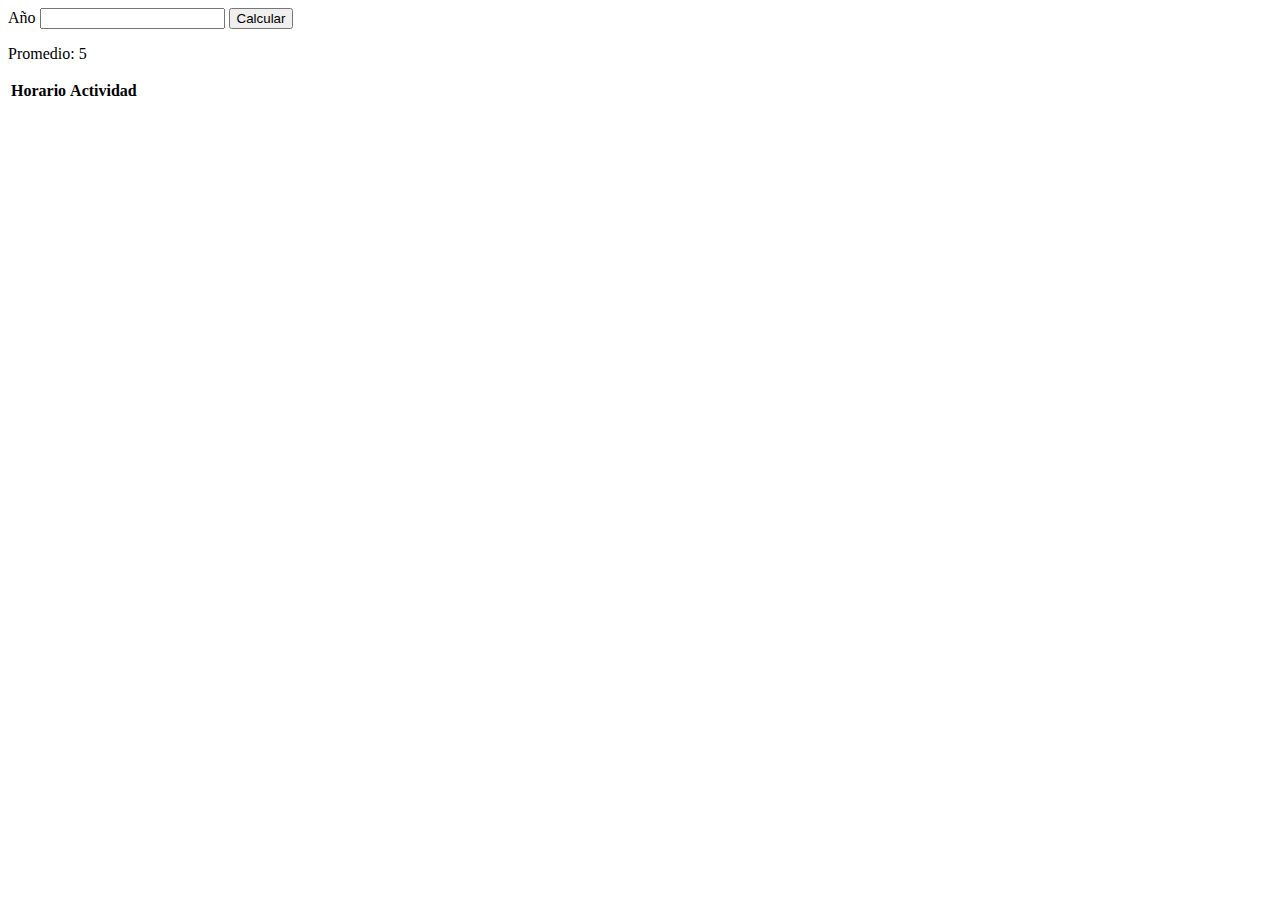
<file: Bisiesto/index.html>
<!DOCTYPE html>
<html lang="en">
<head>
    <meta charset="UTF-8">
    <meta name="viewport" content="width=device-width, initial-scale=1.0">
    <title>Document</title>
</head>
<body>
    <label for="year">Año</label>
    <input type="text" name="year" id="year">
    <button onclick="calcularBisiesto()">Calcular</button>
    <p></p>


    <table>
        <thead>
            <tr>
                <th>Horario</th>
                <th>Actividad</th>
            </tr>
        </thead>
        <tbody>
            <tr>
                <td></td>
                <td></td>
            </tr>
            <tr>
                <td></td>
                <td></td>
            </tr>
            <tr>
                <td></td>
                <td></td>
            </tr>
            <tr>
                <td></td>
                <td></td>
            </tr>
        </tbody>
        
    </table>




    <script src="./script/script.js"></script>
</body>
</html>
</file>
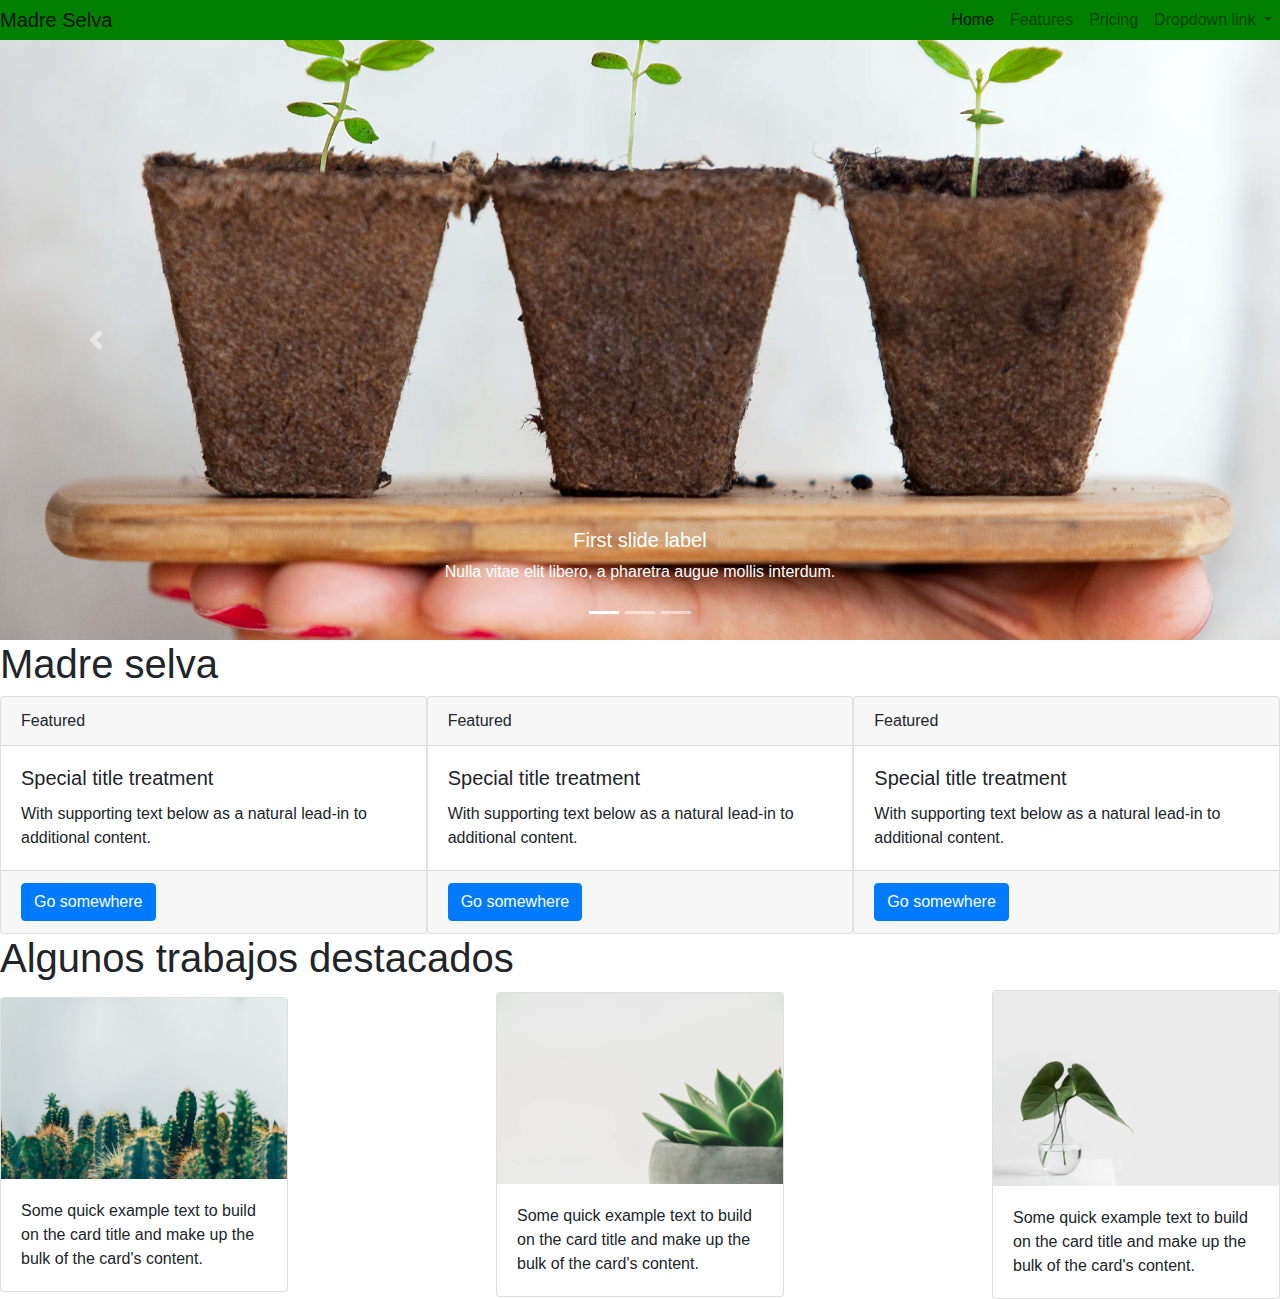
<file: Botanico/index.html>
<!DOCTYPE html>
<html lang="en">
<head>
    <meta charset="UTF-8">
    <meta name="viewport" content="width=device-width, initial-scale=1.0">
    <title>Document</title>
    <link rel="stylesheet" href="https://stackpath.bootstrapcdn.com/bootstrap/4.5.2/css/bootstrap.min.css" integrity="sha384-JcKb8q3iqJ61gNV9KGb8thSsNjpSL0n8PARn9HuZOnIxN0hoP+VmmDGMN5t9UJ0Z" crossorigin="anonymous">
    <link rel="stylesheet" href="./css/style.css">
</head>
<body>
    <div class="conteiner-fluid">
        <nav class="navbar navbar-expand-lg navbar-light bg-light nav-back">
            <a class="navbar-brand navbar-title-color" href="#">Madre Selva</a>
            <button class="navbar-toggler" type="button" data-toggle="collapse" data-target="#navbarNavDropdown" aria-controls="navbarNavDropdown" aria-expanded="false" aria-label="Toggle navigation">
              <span class="navbar-toggler-icon"></span>
            </button>
            <div class="collapse navbar-collapse" id="navbarNavDropdown">
              <ul class="navbar-nav">
                <li class="nav-item active">
                  <a class="nav-link" href="#">Home <span class="sr-only">(current)</span></a>
                </li>
                <li class="nav-item">
                  <a class="nav-link" href="#">Features</a>
                </li>
                <li class="nav-item">
                  <a class="nav-link" href="#">Pricing</a>
                </li>
                <li class="nav-item dropdown">
                  <a class="nav-link dropdown-toggle" href="#" id="navbarDropdownMenuLink" role="button" data-toggle="dropdown" aria-haspopup="true" aria-expanded="false">
                    Dropdown link
                  </a>
                  <div class="dropdown-menu" aria-labelledby="navbarDropdownMenuLink">
                    <a class="dropdown-item" href="#">Action</a>
                    <a class="dropdown-item" href="#">Another action</a>
                    <a class="dropdown-item" href="#">Something else here</a>
                  </div>
                </li>
              </ul>
            </div>
          </nav>
          <!--Carrousel-->
          <div id="carouselExampleCaptions" class="carousel slide" data-ride="carousel">
            <ol class="carousel-indicators">
              <li data-target="#carouselExampleCaptions" data-slide-to="0" class="active"></li>
              <li data-target="#carouselExampleCaptions" data-slide-to="1"></li>
              <li data-target="#carouselExampleCaptions" data-slide-to="2"></li>
            </ol>
            <div class="carousel-inner">
              <div class="carousel-item active">
                <img src="./imagenes/img1.jpg" class="d-block redim-img" alt="...">
                <div class="carousel-caption d-none d-md-block">
                  <h5>First slide label</h5>
                  <p>Nulla vitae elit libero, a pharetra augue mollis interdum.</p>
                </div>
              </div>
              <div class="carousel-item">
                <img src="./imagenes/img2.jpg" class="d-block redim-img" alt="...">
                <div class="carousel-caption d-none d-md-block">
                  <h5>Second slide label</h5>
                  <p>Lorem ipsum dolor sit amet, consectetur adipiscing elit.</p>
                </div>
              </div>
              <div class="carousel-item">
                <img src="./imagenes/img3.jpg" class="d-block redim-img" alt="...">
                <div class="carousel-caption d-none d-md-block">
                  <h5>Third slide label</h5>
                  <p>Praesent commodo cursus magna, vel scelerisque nisl consectetur.</p>
                </div>
              </div>
            </div>
            <a class="carousel-control-prev" href="#carouselExampleCaptions" role="button" data-slide="prev">
              <span class="carousel-control-prev-icon" aria-hidden="true"></span>
              <span class="sr-only">Previous</span>
            </a>
            <a class="carousel-control-next" href="#carouselExampleCaptions" role="button" data-slide="next">
              <span class="carousel-control-next-icon" aria-hidden="true"></span>
              <span class="sr-only">Next</span>
            </a>
          </div>
    </div>

    <h1>Madre selva</h1>
    <div class="card-section">
      <div class="card">
        <div class="card-header">
          Featured
        </div>
        <div class="card-body">
          <h5 class="card-title">Special title treatment</h5>
          <p class="card-text">With supporting text below as a natural lead-in to additional content.</p>
          
        </div>
        <div class="card-footer">
          <a href="#" class="btn btn-primary">Go somewhere</a>

        </div>
      </div>


      <div class="card">
        <div class="card-header">
          Featured
        </div>
        <div class="card-body">
          <h5 class="card-title">Special title treatment</h5>
          <p class="card-text">With supporting text below as a natural lead-in to additional content.</p>
          
        </div>
        <div class="card-footer">
          <a href="#" class="btn btn-primary">Go somewhere</a>

        </div>
      </div>

      <div class="card">
        <div class="card-header">
          Featured
        </div>
        <div class="card-body">
          <h5 class="card-title">Special title treatment</h5>
          <p class="card-text">With supporting text below as a natural lead-in to additional content.</p>
          
        </div>
        <div class="card-footer">
          <a href="#" class="btn btn-primary">Go somewhere</a>

        </div>
      </div>
    </div>

    <h1>Algunos trabajos destacados</h1>
    <div class="card-section">
      <div class="card" style="width: 18rem;">
        <img src="./imagenes/card1.jpg" class="card-img-top" alt="...">
        <div class="card-body">
          <p class="card-text">Some quick example text to build on the card title and make up the bulk of the card's content.</p>
        </div>
      </div>

      <div class="card" style="width: 18rem;">
        <img src="./imagenes/card2.jpg" class="card-img-top" alt="...">
        <div class="card-body">
          <p class="card-text">Some quick example text to build on the card title and make up the bulk of the card's content.</p>
        </div>
      </div>

      <div class="card" style="width: 18rem;">
        <img src="./imagenes/card3.jpg" class="card-img-top" alt="...">
        <div class="card-body">
          <p class="card-text">Some quick example text to build on the card title and make up the bulk of the card's content.</p>
        </div>
      </div>
    </div>



    <script src="https://code.jquery.com/jquery-3.5.1.slim.min.js" integrity="sha384-DfXdz2htPH0lsSSs5nCTpuj/zy4C+OGpamoFVy38MVBnE+IbbVYUew+OrCXaRkfj" crossorigin="anonymous"></script>
    <script src="https://cdn.jsdelivr.net/npm/popper.js@1.16.1/dist/umd/popper.min.js" integrity="sha384-9/reFTGAW83EW2RDu2S0VKaIzap3H66lZH81PoYlFhbGU+6BZp6G7niu735Sk7lN" crossorigin="anonymous"></script>
    <script src="https://stackpath.bootstrapcdn.com/bootstrap/4.5.2/js/bootstrap.min.js" integrity="sha384-B4gt1jrGC7Jh4AgTPSdUtOBvfO8shuf57BaghqFfPlYxofvL8/KUEfYiJOMMV+rV" crossorigin="anonymous"></script>
</body>
</html>
</file>
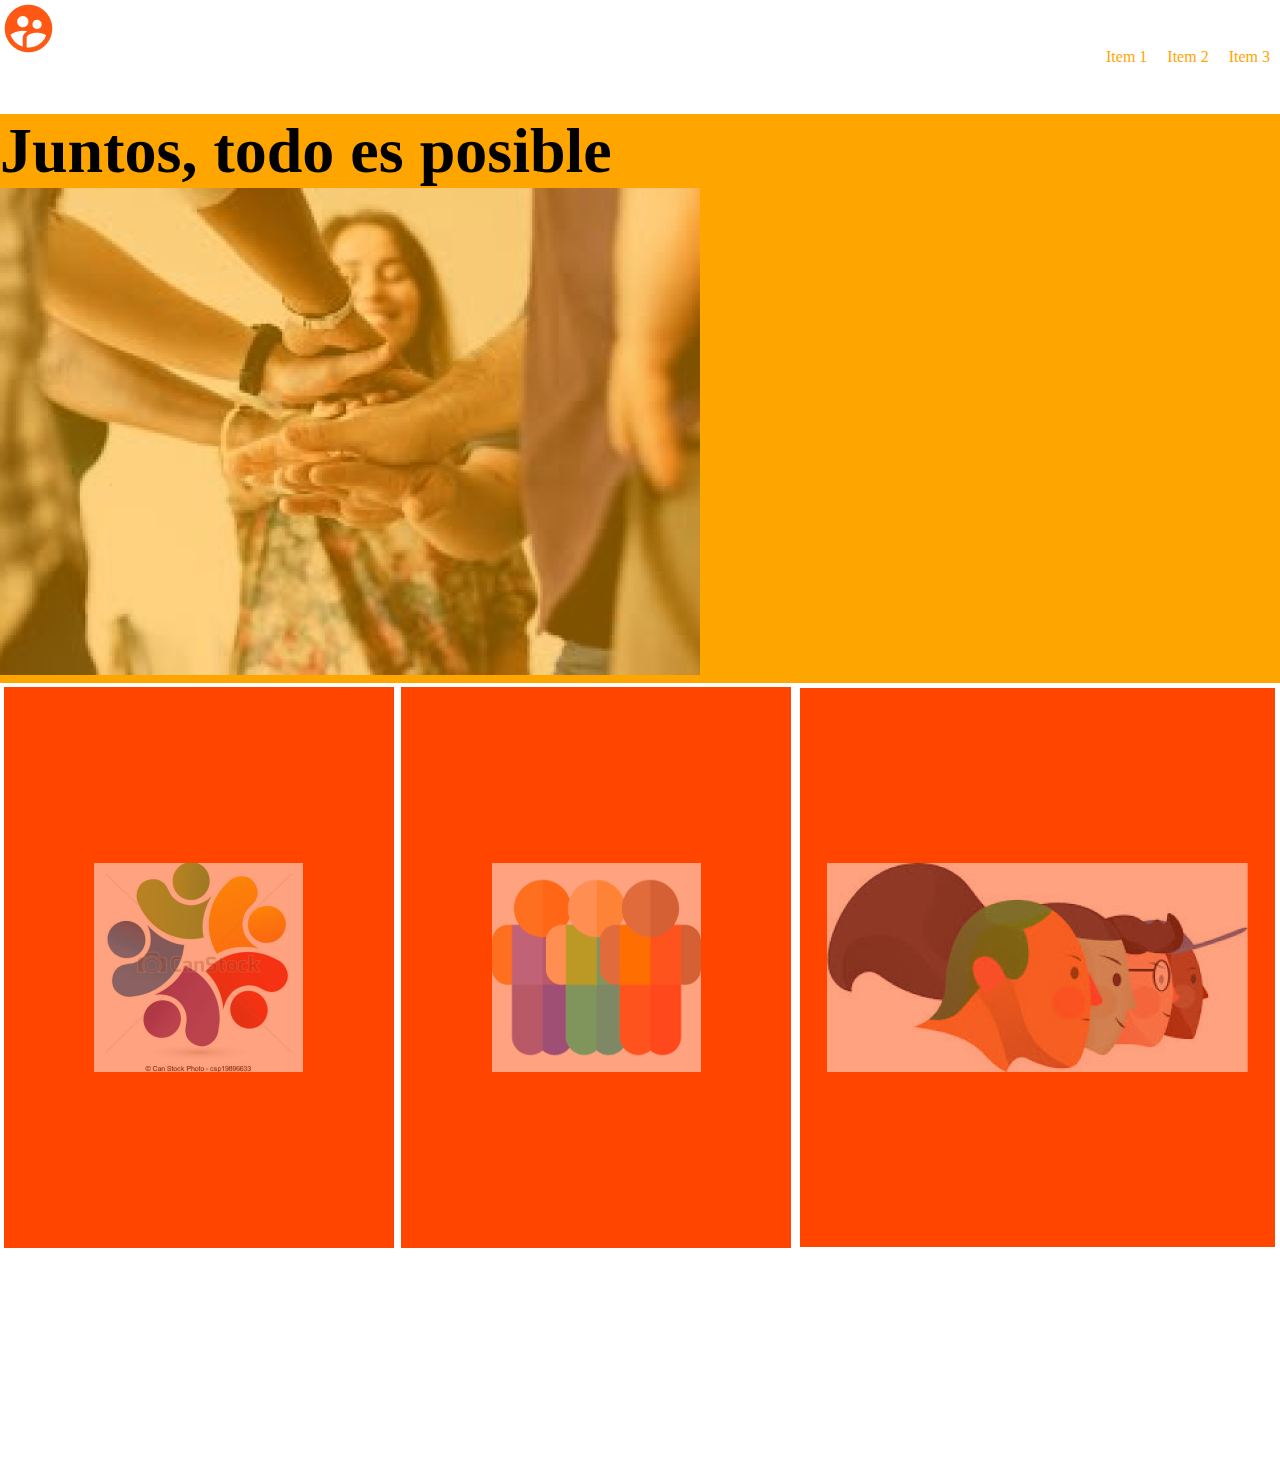
<file: Grid/index.html>
<!DOCTYPE html>
<html lang="en">
<head>
    <meta charset="UTF-8">
    <meta name="viewport" content="width=device-width, initial-scale=1.0">
    <title>Juntos todo es posible</title>
    <link rel="stylesheet" href="./css/estilo.css">
    <link rel="stylesheet" href="https://use.fontawesome.com/releases/v5.8.2/css/all.css"
        integrity="sha384-oS3vJWv+0UjzBfQzYUhtDYW+Pj2yciDJxpsK1OYPAYjqT085Qq/1cq5FLXAZQ7Ay" crossorigin="anonymous">
</head>
<body>
    <div class="container">
            <div class="logo">
                <img src="./imagenes/supervised_user_circle-24px 1.png" alt="">
            </div>
            <menu>
                <ul>
                    <li><a href="#">Item 1</a></li>
                    <li><a href="#">Item 2</a></li>
                    <li><a href="#">Item 3</a></li>
                </ul>
            </menu>
        <main>
            <div class="title">
                <h1>Juntos, todo es posible</h1>
            </div>
            <figure>
                <img src="./imagenes/imgJuntos.png" alt="Gente dandose la mano">
            </figure>
        </main>
            <article class="art1">
                <img src="./imagenes/image 2.png" alt="...">
            </article>
            <article class="art2">
                <img src="./imagenes/image 3.png" alt="...">
            </article>
            <article class="art3">
                <img src="./imagenes/image 4.png" alt="...">
            </article>
            <div class="social">
                
                <i class="fab fa-instagram"></i>
                <i class="fab fa-facebook"></i>
                <i class="fab fa-twitter"></i>
                
            </div>
    </div>
</body>
</html>
</file>
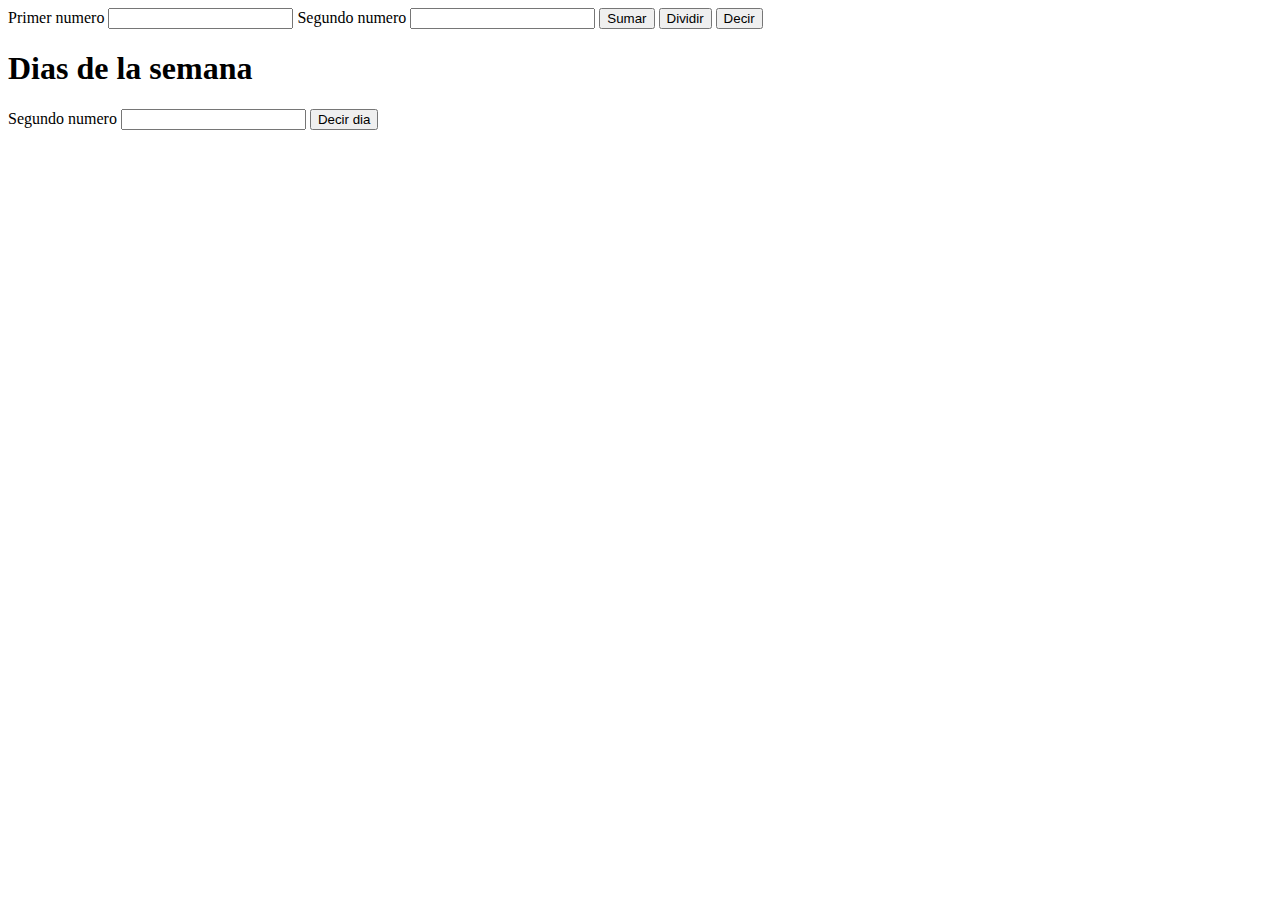
<file: OperacionesMat/index.html>
<html lang="en">
<head>
    <meta charset="UTF-8">
    <meta name="viewport" content="width=device-width, initial-scale=1.0">
    <title>Document</title>
</head>
<body>
    <h1></h1>
    <!-- Etiquetas para mostrar respuestas -->
    <p id="suma"></p>
    <p id="division"></p>
    <p id="numeroPositivo"></p>

    <!-- Ingreso de datos -->
    <label for="numero1">Primer numero</label>
    <input type="text" id="numero1">
    <label for="numero2">Segundo numero</label>
    <input type="text" id="numero2">

    <!-- Calculos definidos -->
    <button onclick="sumarNumeros()">Sumar</button>
    <button onclick="dividirNumeros()">Dividir</button>
    <button onclick="numeroPositivo()">Decir</button>

    <h1>Dias de la semana</h1>
    <label for="dia">Segundo numero</label>
    <input type="text" id="dia">
    <button onclick="diaDeLaSemana()">Decir dia</button>
    <span></span>



    <script src="./script/script.js"></script>
</body>
</html>
</file>
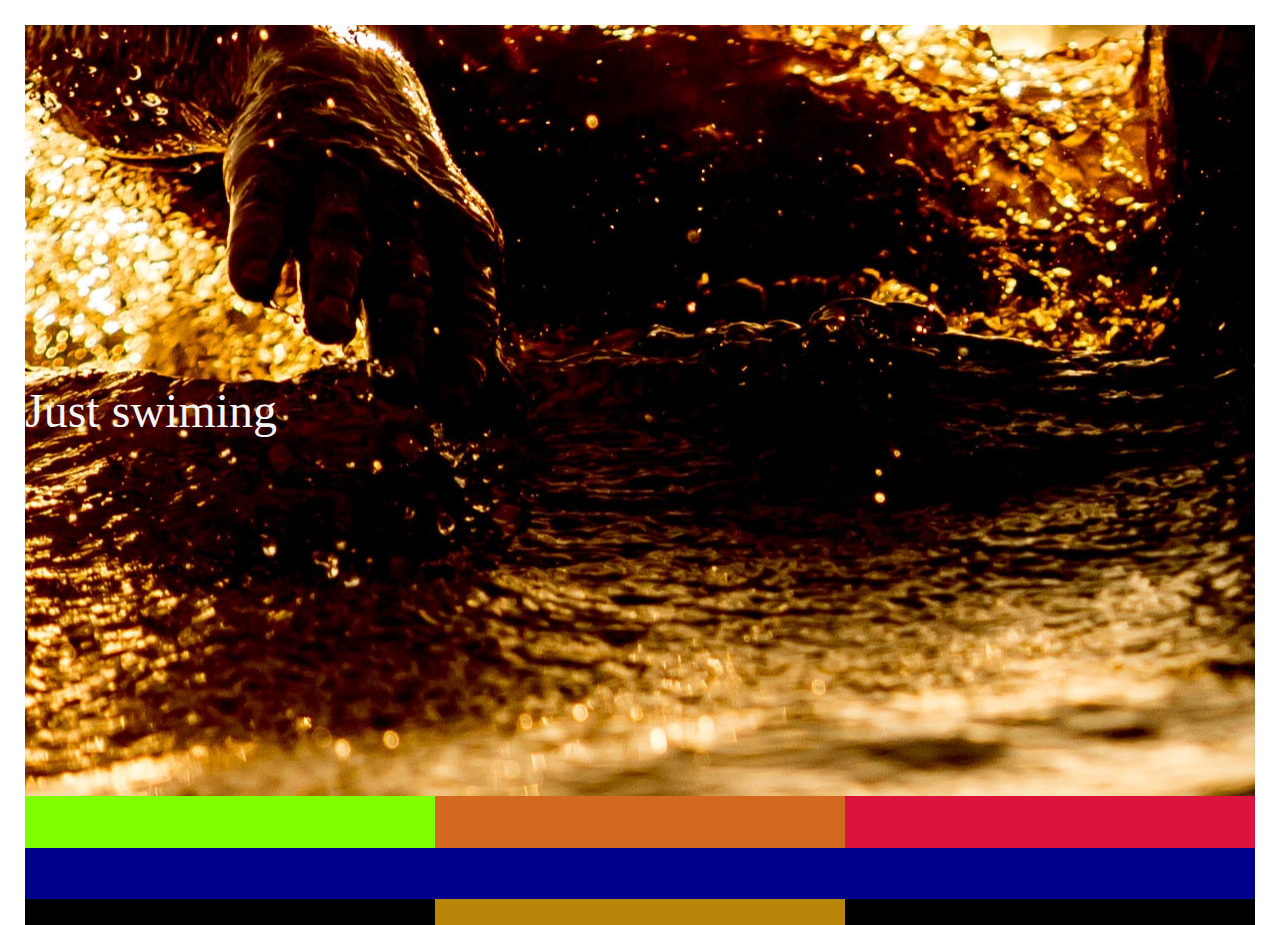
<file: systemgrid/index.html>
<!DOCTYPE html>
<html lang="en">
<head>
    <meta charset="UTF-8">
    <meta name="viewport" content="width=device-width, initial-scale=1.0">
    <title>SystemGrid</title>
    <link rel="stylesheet" href="./css/style.css">
</head>
<body>
    <div class="contenedor">
        <main>
            <span>Just swiming</span>
        </main>
        <div class="card1"></div>
        <div class="card2"></div>
        <div class="card3"></div>
        <section></section>
        <footer></footer>
    </div>
    
</body>
</html>
</file>
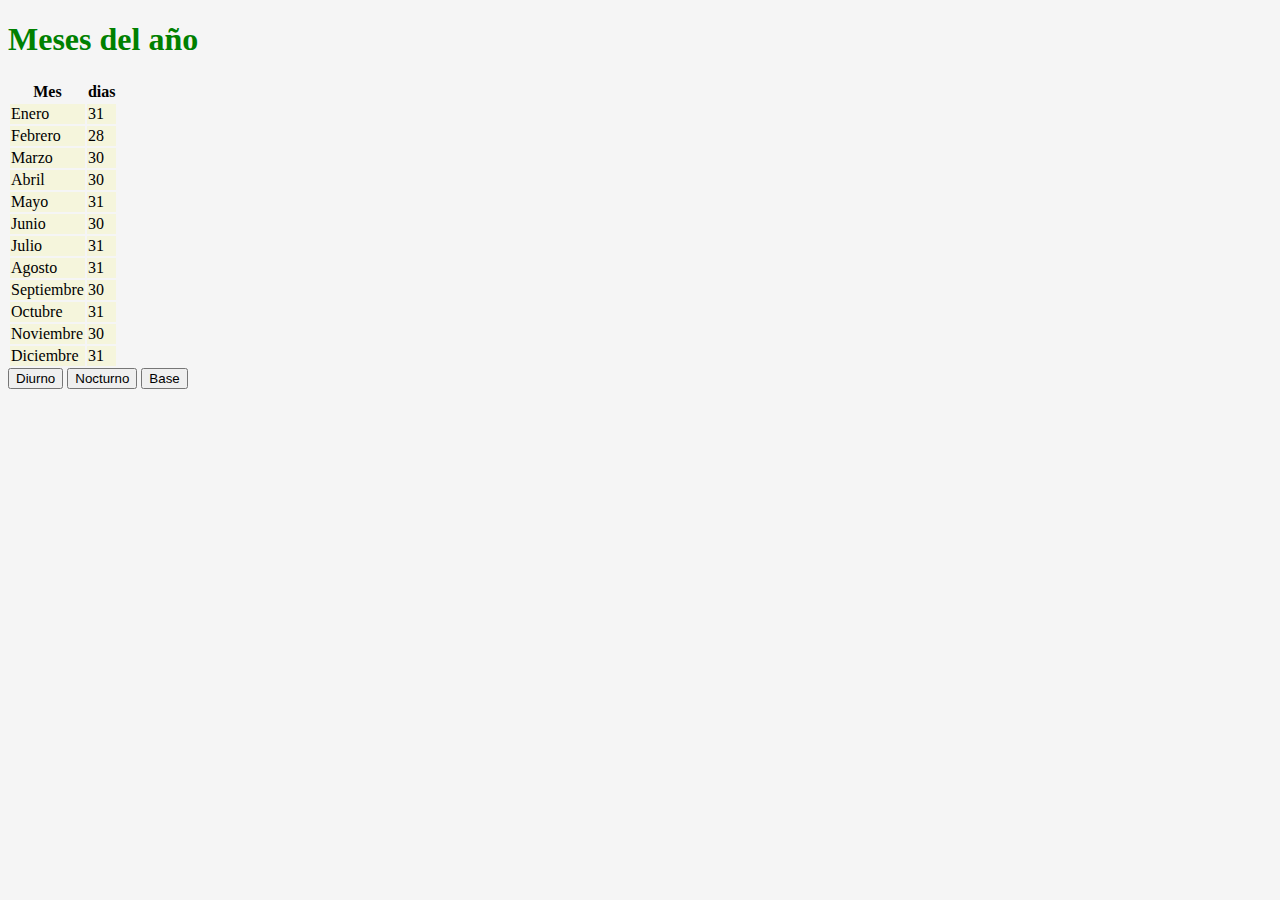
<file: VectoresMeses/index.html>
<!DOCTYPE html>
<html lang="en">
<head>
    <meta charset="UTF-8">
    <meta name="viewport" content="width=device-width, initial-scale=1.0">
    <title>Document</title>
    <link rel="stylesheet" href="./style/style.css">
</head>
<body onload="crearTabla('base')" class="backgroudBase">
    <h1 class="titulo">Meses del año</h1>

    <table>
        <thead>
            <tr>
                <th>Mes</th>
                <th>dias</th>
            </tr>
        </thead>
        <tbody>
        </tbody>
    </table>
    <button id="diurno" onclick="modoDiurno()">Diurno</button>
    <button id="nocturno" onclick="modoNocturno()">Nocturno</button>
    <button id="baseBoton" onclick="modoBase()">Base</button>
    <script src="./script/script.js"></script>
</body>
</html>
</file>
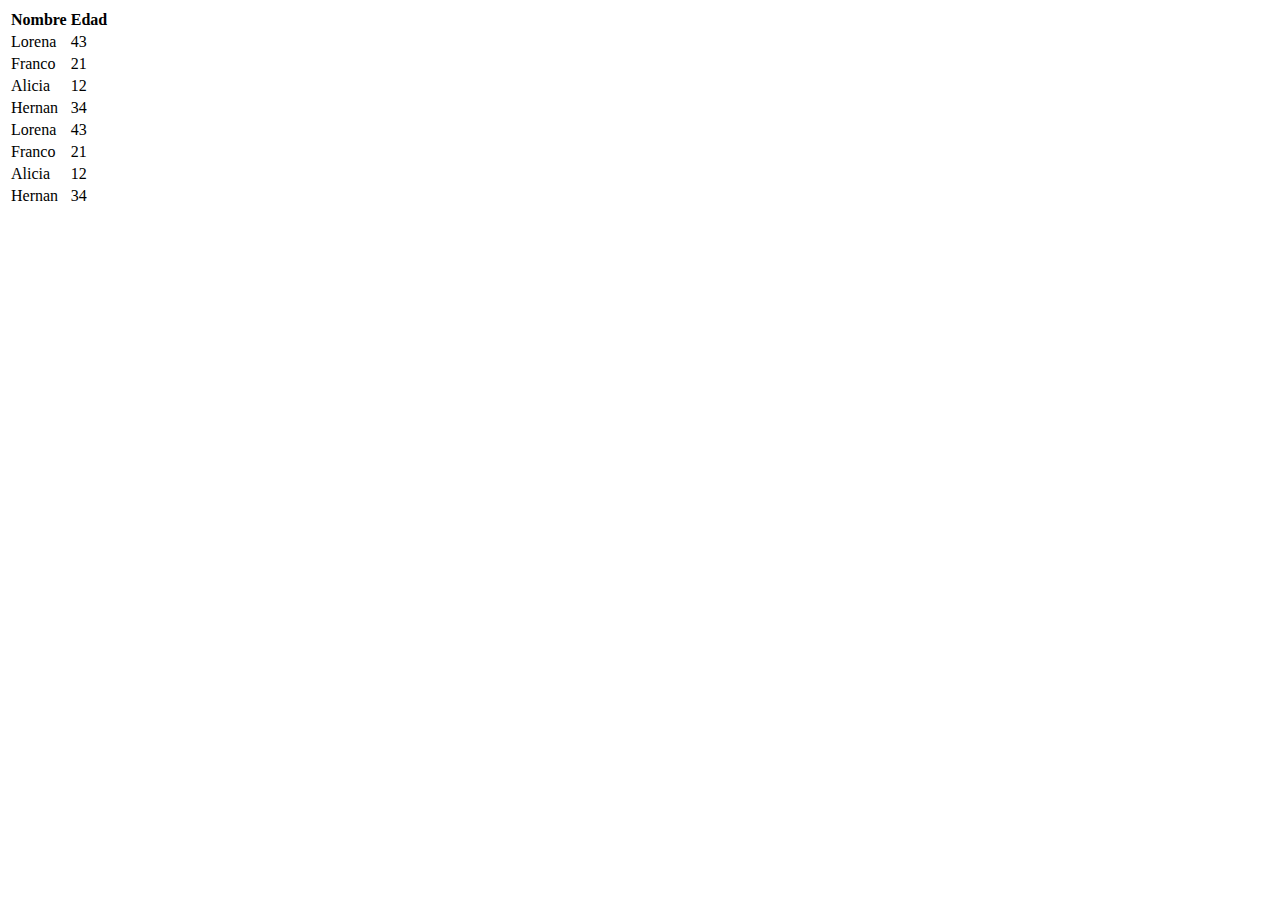
<file: VectoresPersonas/Dom/index.html>
<!DOCTYPE html>
<html lang="en">
<head>
    <meta charset="UTF-8">
    <meta name="viewport" content="width=device-width, initial-scale=1.0">
    <title>Document</title>
</head>
<body>
    <table>
        <thead>
            <tr>
                <th>Nombre</th>
                <th>Edad</th>
            </tr>
        </thead>
        <tbody>
        </tbody>
    </table>
    <script src="./script2.js"></script>
</body>
</html>
</file>
<file: Botanico/css/style.css>
#navbarNavDropdown {
  -webkit-box-pack: end;
      -ms-flex-pack: end;
          justify-content: flex-end;
  margin: 0;
}

.nav-back {
  background-color: green !important;
  padding: 0;
}

.conteiner-fluid {
  margin: 0;
  padding: 0;
}

.navbar-title-color {
  color: whitesmoke;
}

.redim-img {
  width: 100vw;
  height: 600px;
  -o-object-fit: cover;
     object-fit: cover;
  -o-object-position: right;
     object-position: right;
}

.card-section {
  display: -webkit-box;
  display: -ms-flexbox;
  display: flex;
  -webkit-box-orient: horizontal;
  -webkit-box-direction: normal;
      -ms-flex-direction: row;
          flex-direction: row;
  -webkit-box-pack: justify;
      -ms-flex-pack: justify;
          justify-content: space-between;
  -webkit-box-align: center;
      -ms-flex-align: center;
          align-items: center;
}
/*# sourceMappingURL=style.css.map */
</file>
<file: Grid/css/estilo.css>
* {
  margin: 0;
  padding: 0;
}

body {
  -webkit-box-sizing: border-box;
          box-sizing: border-box;
}

menu ul {
  display: -webkit-box;
  display: -ms-flexbox;
  display: flex;
  -webkit-box-orient: horizontal;
  -webkit-box-direction: normal;
      -ms-flex-direction: row;
          flex-direction: row;
}

menu ul li {
  list-style: none;
  padding: 0 10px;
}

menu ul li a {
  text-decoration: none;
  color: black;
}

main {
  background-color: orange;
  font-size: 2em;
}

article {
  background-color: orangered;
  display: -webkit-box;
  display: -ms-flexbox;
  display: flex;
  -webkit-box-orient: horizontal;
  -webkit-box-direction: normal;
      -ms-flex-direction: row;
          flex-direction: row;
  -webkit-box-pack: center;
      -ms-flex-pack: center;
          justify-content: center;
  -webkit-box-align: center;
      -ms-flex-align: center;
          align-items: center;
  margin: 1%;
}

article img {
  margin: 2em;
}

.social {
  color: orange;
  font-size: 2em;
  display: -webkit-box;
  display: -ms-flexbox;
  display: flex;
  -webkit-box-orient: horizontal;
  -webkit-box-direction: normal;
      -ms-flex-direction: row;
          flex-direction: row;
  -webkit-box-pack: center;
      -ms-flex-pack: center;
          justify-content: center;
  -webkit-box-align: center;
      -ms-flex-align: center;
          align-items: center;
}

@media (max-width: 400px) {
  menu {
    display: none;
  }
  .logo img {
    width: 35px;
  }
  main {
    position: relative;
  }
  main figure {
    position: relative;
    top: 0;
    left: 0;
  }
  main .title {
    position: absolute;
    top: 0;
    left: 0;
    z-index: 2;
    font-size: 0.3em;
  }
}

@media (min-width: 401px) {
  .container {
    display: -ms-grid;
    display: grid;
        grid-template-areas: "logo vacio menu" "main main main" "article1 article2 article3" "vacio1 social vacio2";
    -ms-grid-rows: 0.2fr 1fr 1fr 0.4fr;
        grid-template-rows: 0.2fr 1fr 1fr 0.4fr;
    -ms-grid-columns: 1fr 1fr 1fr;
        grid-template-columns: 1fr 1fr 1fr;
  }
  .logo {
    -ms-grid-row: 1;
    -ms-grid-column: 1;
    grid-area: logo;
  }
  menu {
    -ms-grid-row: 1;
    -ms-grid-column: 3;
    grid-area: menu;
    display: -webkit-box;
    display: -ms-flexbox;
    display: flex;
    -webkit-box-orient: horizontal;
    -webkit-box-direction: normal;
        -ms-flex-direction: row;
            flex-direction: row;
    -webkit-box-pack: end;
        -ms-flex-pack: end;
            justify-content: flex-end;
    -webkit-box-align: center;
        -ms-flex-align: center;
            align-items: center;
    color: orange;
  }
  menu ul li a {
    color: orange;
  }
  main {
    -ms-grid-row: 2;
    -ms-grid-column: 1;
    -ms-grid-column-span: 3;
    grid-area: main;
  }
  .art1 {
    -ms-grid-row: 3;
    -ms-grid-column: 1;
    grid-area: article1;
  }
  .art2 {
    -ms-grid-row: 3;
    -ms-grid-column: 2;
    grid-area: article2;
  }
  .art3 {
    -ms-grid-row: 3;
    -ms-grid-column: 3;
    grid-area: article3;
  }
  .social {
    -ms-grid-row: 4;
    -ms-grid-column: 2;
    grid-area: social;
  }
}
/*# sourceMappingURL=estilo.css.map */
</file>
<file: systemgrid/css/style.css>
body{
    margin: 0;
    box-sizing: border-box;

    height: 100vh;
    padding: 25px;
}

.contenedor{

    display: grid;

    height: 100vh;

    grid-template-rows: 15fr 1fr 1fr 0.5fr;

    grid-template-areas: 
        "main main main"
        "card1 card2 card3"
        "parallax parallax parallax"
        "vacio1 footer vacio2";

    background-color: black;
}

main{
    grid-area: main;
    background: url(../imagenes/alex-guillaume-3Snp9FlPld0-unsplash.jpg) no-repeat center;

    color: whitesmoke;
    font-size: 3em;

    display: flex;
    flex-direction: column;
    justify-content: center;
}

.card1{
    grid-area: card1;
    background-color: chartreuse;
}

.card2{
    grid-area: card2;
    background-color: chocolate;
}

.card3{
    grid-area: card3;
    background-color: crimson;
}

section{
    grid-area: parallax;
    background-color: darkblue;
}


footer{
    grid-area: footer;
    background-color: darkgoldenrod;
}
</file>
<file: VectoresMeses/style/style.css>
.titulo {
  color: green;
}

/* Estilos para base */
.backgroudBase {
  background-color: whitesmoke;
}

.trBase {
  background-color: beige;
}

/* Estilos diurnos */
.backgroundDiurno {
  background-color: aquamarine;
}

.trDiurnoClaro {
  background-color: pink;
}

.trDiurnoOscuro {
  background-color: hotpink;
}

/* Estilo nocturno */
.backgroundNocturno {
  background-color: darkcyan;
}

.trNocturnoClaro {
  background-color: gray;
}

.trNocturnoOscuro {
  background-color: blue;
}
/*# sourceMappingURL=style.css.map */
</file>
